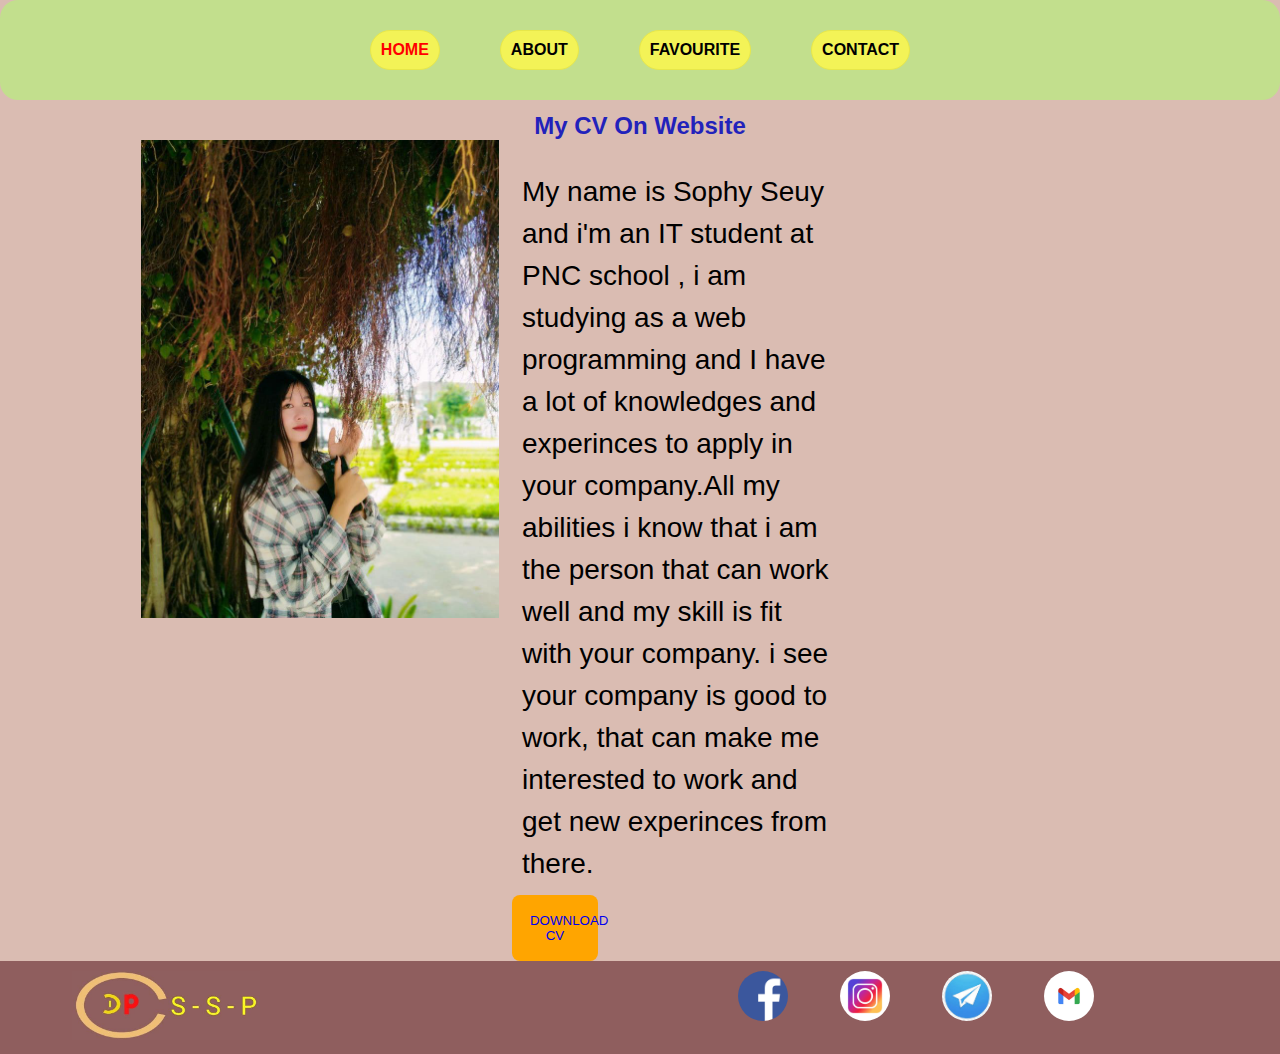
<file: index.html>
<!DOCTYPE html>
<html lang="en">

<head>
    <meta charset="UTF-8">
    <meta http-equiv="X-UA-Compatible" content="IE=edge">
    <meta name="viewport" content="width=device-width, initial-scale=1.0">
    <title>Home</title>
    <link rel="stylesheet" href="css/style.css">
    <link rel="stylesheet" href="https://cdnjs.cloudflare.com/ajax/libs/font-awesome/4.7.0/css/font-awesome.min.css">
</head>

<body>
    <nav>
        <ul>
            <li class="active"><a href="#">Home</a></li>
            <li><a href="pages/about.html">About</a></li>
            <li><a href="pages/favourite.html">Favourite</a></li>
            <li><a href="pages/contact.html">Contact</a></li>
        </ul>
    </nav>
    <h2>My CV On Website</h2>
    <div class="container">
        <div class="img">
            <img src="images/pic1.jpg" alt="">
        </div>
        <div class="body-text">
            <p> My name is Sophy Seuy and i'm an IT student at PNC school , i am studying as a web programming and I have a
                lot of knowledges and experinces to apply in your company.All my abilities i know that i am the person that
                can work well and my skill is fit with your company. i see your company is good to work, that can make me
                interested to work and get new experinces from there. </p>
                <button class="first"> <a href="images/Sophy Seuy (CV)sp.pdf"><Download> Download CV </button>
        </div>
    </div>
        
    <footer>
        <div class="all-pic">
            <div class="logo">
                <img class="logo-pic" src="images/logo.jpg" alt="">
            </div>
            <div class="icons">
                <div class="icon">

                    <a href="https://www.facebook.com/seuysophy">
                        <img class="images" src="images/facebook.png" alt=""><br>
                    </a>
                </div>
                <div class="icon">

                    <a href="https://www.instagram.com/phyphysp632">
                        <img class="images" src="images/IG-Logo.jpg" alt=""><br>
                    </a>
                </div>
                <div class="icon">
                    <a href="https://web.telegram.org/k/">
                        <img class="images" src="images/telegram.png" alt=""><br>

                    </a>
                </div>
                <div class="icon">
                    <a href="https://mail.google.com/mail/u/0/#inbox">
                        <img class="images" src="images/email.jpg" alt=""><br>
                    </a>
                </div>
            </div>
        </div>
    </footer>
</body>

</html>
</file>
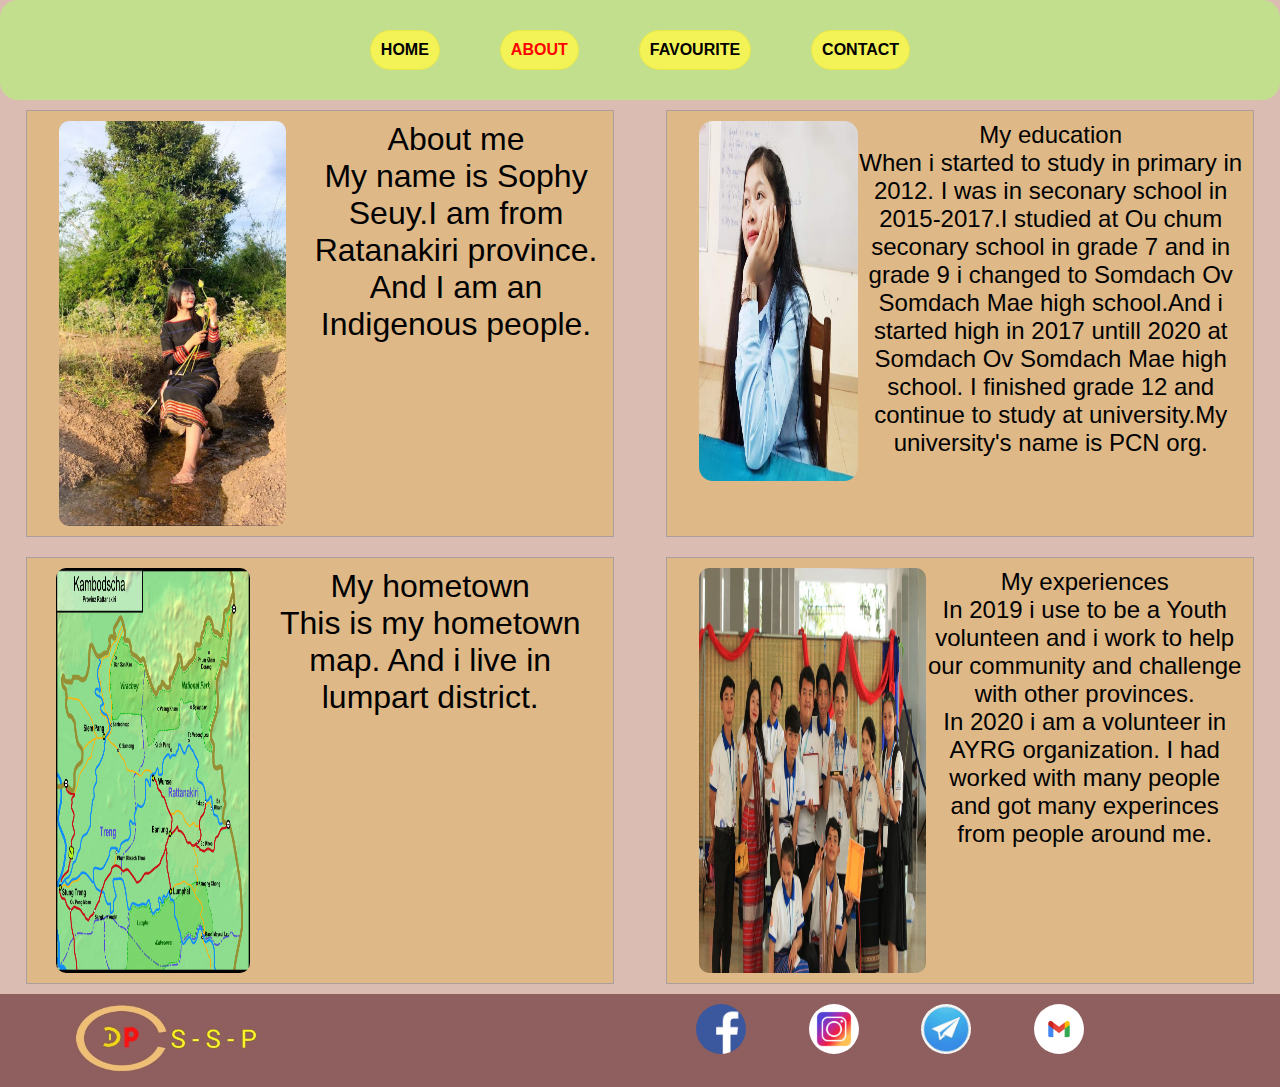
<file: pages/about.html>
<!DOCTYPE html>
<html lang="en">
<head>
    <meta charset="UTF-8">
    <meta http-equiv="X-UA-Compatible" content="IE=edge">
    <meta name="viewport" content="width=device-width, initial-scale=1.0">
    <title>About me</title>
    <link rel="stylesheet" href="../css/style.css">
    <link rel="stylesheet" href="https://cdnjs.cloudflare.com/ajax/libs/font-awesome/4.7.0/css/font-awesome.min.css">
</head>
<body>
    <nav>
        <ul>
            <li><a href="../index.html">Home</a></li>
            <li class="active" ><a href="#">About</a></li>
            <li><a href="favourite.html">Favourite</a></li>
            <li><a href="contact.html">Contact</a></li>
        </ul>
    </nav>
    <div class="All-container">
        <div class="body-container">
            <div class="about-me">
                <img class="pic-one about" src="../images/pic6.jpg" alt="">
                <p class="text-one"> <span>About me</span> <br> My name is Sophy Seuy.I am from Ratanakiri province. And I am an Indigenous people. </p>   
            </div>

            <div class="about-me">
                <img class="pic" src="../images/pic7.jpg" alt="">
                <p class="text-two"> <span>My education</span> <br> When i started to study in primary in 2012. I was in seconary school in 2015-2017.I studied at Ou chum seconary school in grade 7 and in grade 9 i changed to Somdach Ov Somdach Mae high school.And i started high in 2017 untill 2020 at Somdach Ov Somdach Mae high school. I finished grade 12 and continue to study at university.My university's name is PCN org. </p>
            </div>
        </div> 
        <div class="body-container">
                <div class="about-me">
                    <a href="https://goo.gl/maps/dCUByreJBgeNRwKx5" target="blank">
                        <img class="map" src="../images/Map_Ratanakiri_Province.png" alt="" >
                    </a>
                    <p class="text-one"> <span>My hometown</span> <br> This is my hometown map. And i live in lumpart district.  </p>
                </div>
                <div class="about-me">
                    <img class="pic-one" src="../images/pic11.jpg" alt="">
                    <p class="text-two"> <span>My experiences</span> <br> In 2019 i use to be a Youth volunteen and i work to help our community and challenge with other provinces. <br>In 2020 i am a volunteer in AYRG organization. I had worked with many people and got many experinces from people around me.</p>
                </div>
    </div> 
    <footer>
        <div class="all-pic">
            <div class="logo">
                <img class="logo-pic" src="../images/logo.jpg" alt="">
            </div>
            <div class="icons">
                <div class="icon">
                    
                    <a href="https://www.facebook.com/seuysophy">
                    <img class="images" src="../images/facebook.png" alt="">
                    </a>

                </div>
                <div class="icon">
                   
                    <a href="https://www.instagram.com/phyphysp632">
                        <img class="images" src="../images/IG-Logo.jpg" alt=""><br>

                    </a>
                </div>
                <div class="icon">
                    <a href="https://web.telegram.org/k/">
                        <img class="images" src="../images/telegram.png" alt=""><br>

                    </a>
                </div>
                <div class="icon">
                    <a href="https://mail.google.com/mail/u/0/#inbox">
                        <img class="images" src="../images/email.jpg" alt=""><br>

                    </a>
                </div>
            </div>
        </div>
    </footer>
</body>
</html>
</file>
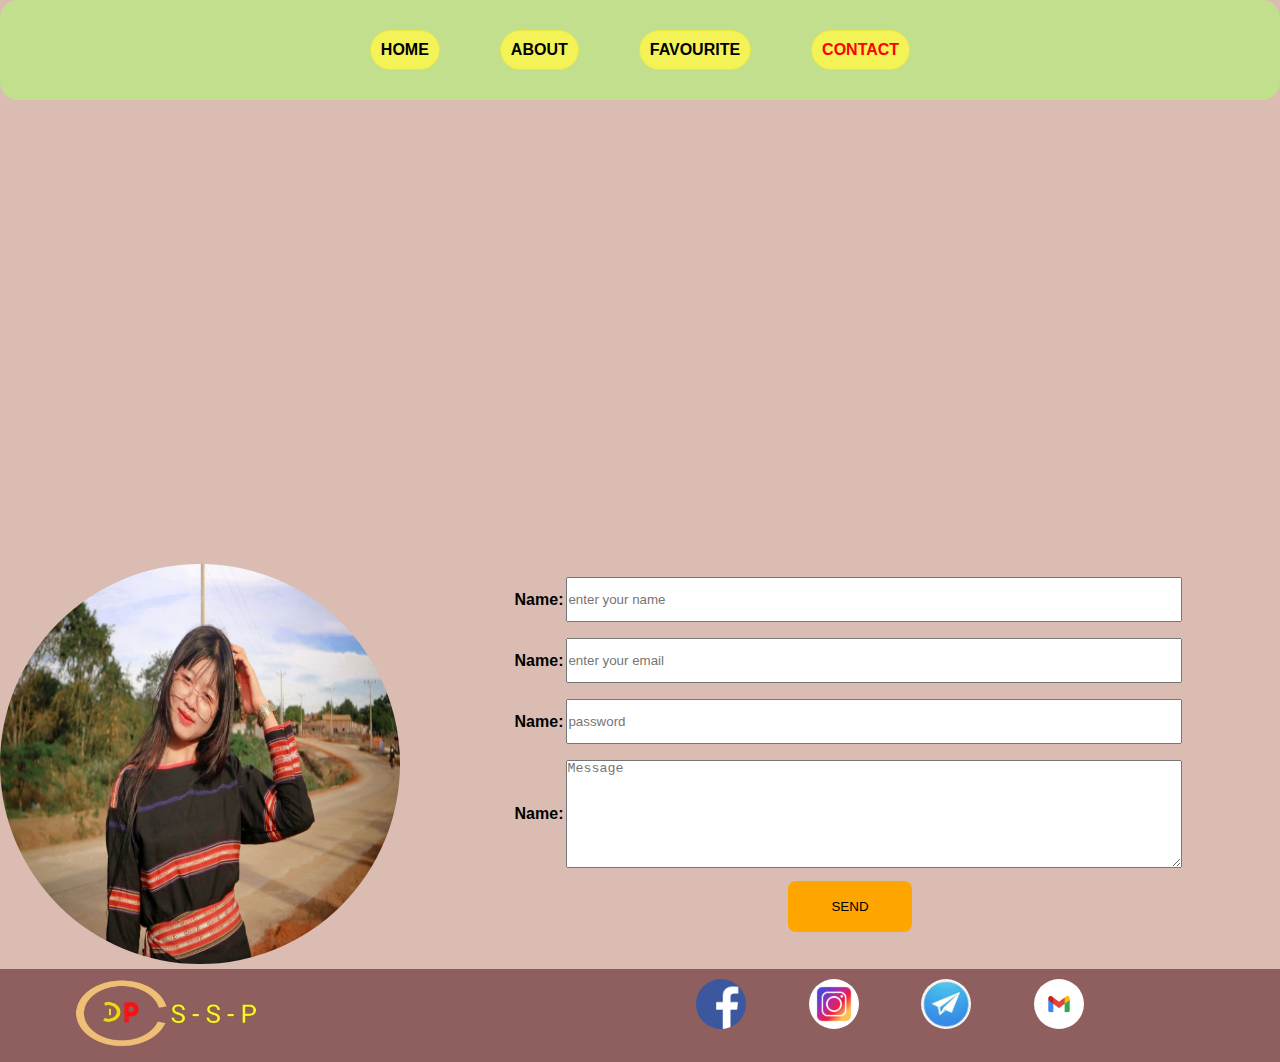
<file: pages/contact.html>
<!DOCTYPE html>
<html lang="en">
<head>
    <meta charset="UTF-8">
    <meta http-equiv="X-UA-Compatible" content="IE=edge">
    <meta name="viewport" content="width=device-width, initial-scale=1.0">
    <title>Contact me</title>
    <link rel="stylesheet" href="../css/style.css">
    <link rel="stylesheet" href="https://cdnjs.cloudflare.com/ajax/libs/font-awesome/4.7.0/css/font-awesome.min.css">
</head>
<body>
    <nav>
        <ul>
            <li><a href="../index.html">Home</a></li>
            <li><a href="about.html">About</a></li>
            <li><a href="favourite.html">Favourite</a></li>
            <li class="active"><a href="#">Contact</a></li>
        </ul>
    </nav>
    <iframe src="https://www.google.com/maps/embed?pb=!1m18!1m12!1m3!1d806760.4847700327!2d106.5182703901755!3d13.93177112077597!2m3!1f0!2f0!3f0!3m2!1i1024!2i768!4f13.1!3m3!1m2!1s0x316ce51d2f4b1115%3A0x946ed78d4e2e97dd!2sRatanakiri%20Province!5e1!3m2!1sen!2skh!4v1637212103259!5m2!1sen!2skh" width="100%" height="450" style="border:0;" allowfullscreen="" loading="lazy"></iframe>
    <div class="contact-contanier">
        <div class="form-pic">
            <img src="../images/pic10.jpg" alt="">
        </div>
        <section>
            <div class="form-container">
                <div class="form-group">
                    <strong>Name:</strong>
                    <input type="text"  placeholder="enter your name" class="form-control">
                </div>
                <div class="form-group">
                    <strong>Name:</strong>
                    <input type="email" placeholder="enter your email" class="form-control">
                </div>
                <div class="form-group">
                    <strong>Name:</strong>
                    <input type="password" placeholder="password" name="" id="">
                </div>
                <div class="form-group">
                    <strong>Name:</strong>
                    <textarea name="" rows="5" placeholder="Message"></textarea>
                </div>
                <div class="form-group btn">
                    <button>Send</button>
                </div>
            </div>
        </section>

    </div>
    <footer>
        <div class="all-pic">
            <div class="logo">
                <img class="logo-pic" src="../images/logo.jpg" alt="">
            </div>
            <div class="icons">
                <div class="icon">
                    
                    <a href="https://www.facebook.com/seuysophy">
                    <img class="images" src="../images/facebook.png" alt="">
                    </a>

                </div>
                <div class="icon">
                   
                    <a href="https://www.instagram.com/phyphysp632">
                        <img class="images" src="../images/IG-Logo.jpg" alt=""><br>

                    </a>
                </div>
                <div class="icon">
                    <a href="https://web.telegram.org/k/">
                        <img class="images" src="../images/telegram.png" alt=""><br>

                    </a>
                </div>
                <div class="icon">
                    <a href="https://mail.google.com/mail/u/0/#inbox">
                        <img class="images" src="../images/email.jpg" alt=""><br>

                    </a>
                </div>
            </div>
        </div>
    </footer>
</body>
</html>
</file>
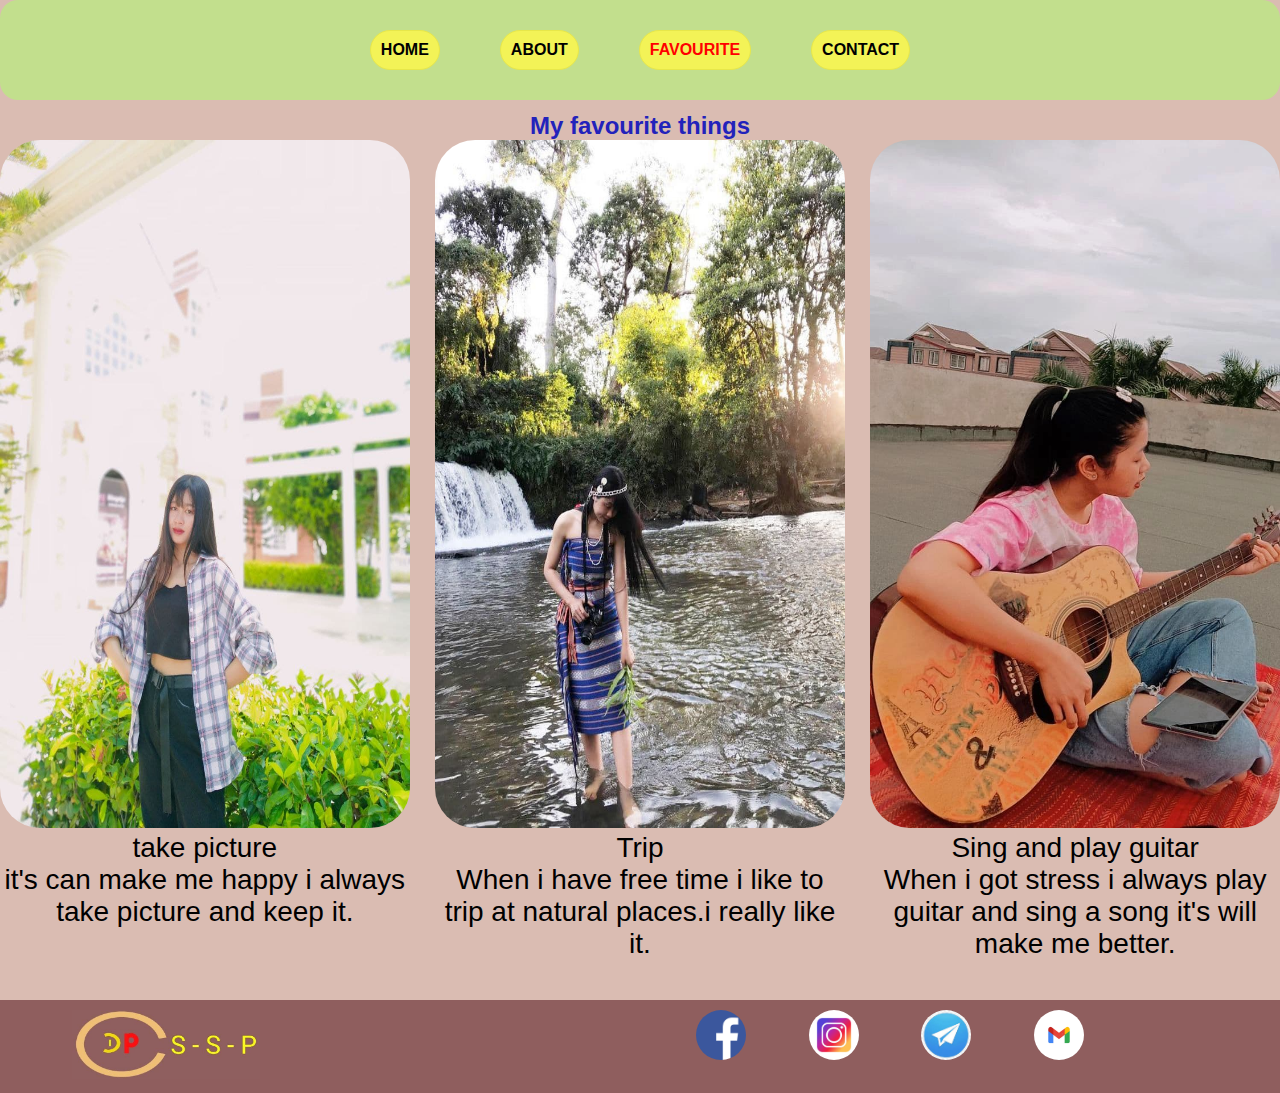
<file: pages/favourite.html>
<!DOCTYPE html>
<html lang="en">

<head>
    <meta charset="UTF-8">
    <meta http-equiv="X-UA-Compatible" content="IE=edge">
    <meta name="viewport" content="width=device-width, initial-scale=1.0">
    <title>Favourite</title>
    <link rel="stylesheet" href="../css/style.css">
    <link rel="stylesheet" href="https://cdnjs.cloudflare.com/ajax/libs/font-awesome/4.7.0/css/font-awesome.min.css">
</head>

<body>
    <nav>
        <ul>
            <li><a href="../index.html">Home</a></li>
            <li><a href="about.html">About</a></li>
            <li class="active"><a href="#">Favourite</a></li>
            <li><a href="contact.html">Contact</a></li>
        </ul>
    </nav>
    <h2>My favourite things</h2>
    <div class="favourite-things">
        <div class="take-pic feature">
            <img src="../images/pic2.jpg" alt="">
            <p> <span>take picture</span> <br> it's can make me happy i always take picture and keep it.</p>
        </div>
        <div class="take-pic feature">
            <img src="../images/pic3.jpg" alt="">
            <p> <span>Trip</span> <br>When i have free time i like to trip at natural places.i really like it.</p>
        </div>
        <div class="take-pic feature">
            <img src="../images/pic4.jpg" alt="">
            <p> <span>Sing and play guitar</span> <br>When i got stress i always play guitar and sing a song it's will make me better.
            </p>
        </div>
    </div>
    <footer>
        <div class="all-pic">
            <div class="logo">
                <img class="logo-pic" src="../images/logo.jpg" alt="">
            </div>
            <div class="icons">
                <div class="icon">
                    
                    <a href="https://www.facebook.com/seuysophy">
                    <img class="images" src="../images/facebook.png" alt="">
                    </a>

                </div>
                <div class="icon">
                   
                    <a href="https://www.instagram.com/phyphysp632">
                        <img class="images" src="../images/IG-Logo.jpg" alt=""><br>

                    </a>
                </div>
                <div class="icon">
                    <a href="https://web.telegram.org/k/">
                        <img class="images" src="../images/telegram.png" alt=""><br>

                    </a>
                </div>
                <div class="icon">
                    <a href="https://mail.google.com/mail/u/0/#inbox">
                        <img class="images" src="../images/email.jpg" alt=""><br>

                    </a>
                </div>
            </div>
        </div>
    </footer>
</body>

</html>
</file>
<file: css/style.css>
* {
    margin: 0;
    padding: 0;
}
body {
    font-family: sans-serif;
    background: rgb(218, 188, 178);
}
nav {
    background: rgb(194, 223, 141);
    border-radius: 18px;
    padding: 30px;
    
}
h2 {
    margin-top: 12px;
    color: rgb(34, 34, 187);
    display: flex;
    justify-content: center;
    align-items: center;
}
ul {
    display: flex;
    justify-content: center;
    list-style: none;
}

nav ul li {
    padding: 10px;
    margin: 0px 30px;
    border: 1px solid rgb(231, 231, 74);
    border-radius: 40px;
    display: flex;
    justify-content: center;
    align-items: center;
    background: rgb(243, 243, 87);
}
nav ul li a {
    color: black;
    text-transform: uppercase;
    text-decoration: none;
    font-style: 1.2rem;
    font-weight: bold;  
}
.body-text {
    width: 60%;
}
.body-text p {
    margin: 10px;
}
a {
    text-decoration: none;
}
.images{
    width: 30%;
}
footer  {
    width: 100%;
    padding: 10px;
    background:#8F5E5E; 
}
.active a {
    color: red;
}
.pic {
    width: 28%;
    height: 40vh;
    margin-left: 4%;
    border-radius: 14px;
}
.body-container {
    display: flex;
    justify-content: space-between;
}

.All-containr {
    flex-wrap: wrap;
}
.about-me {
    padding: 10px;
    margin: 10px;
    margin-left: 2%;
    margin-right: 2%;
    width: 100%;
    height: 45vh;
    background: burlywood;
    border: 1px solid rgb(173, 158, 158);
    display: flex;
    justify-content: space-between;
}
.text-one,
.text-two{
    text-align: center;
}
.text {
    margin-right: 16%;
}
.text-one {
    margin-left: 4%;
}
.pic-one {
    width: 40%;
    margin-left: 4%;
    border-radius: 10px;
}
.map {
   width: 98%;
   height: 45vh;
   margin-left: 10%;
   border-radius: 10px;
}
.container{
    width: 80%;
    display: flex;
    margin:0 auto;
    justify-content: space-evenly;
}
.img {
   width: 35%
}
.logo-pic {
    width: 30%;
    margin-left:10% ;
}

img {
    width: 100%;
}
.icons {
    width: 40%;
    display: flex;
    justify-content: space-evenly;
}
.images {
    width: 50px;
    height: 50px;
    border-radius: 50%;

}
.container p {
    width: 50%;
    margin-top: 5%;
    font-size: 28px;
    line-height: 1.5;
}
p {
    font-size:28px ;
}
.favourite-things {
    display: flex;
    justify-content: space-between;
} 
.feature {
    width: 32%;
    
}
.feature img {
    border-radius: 40px;
    height: 80%;
    width: 100%;
}
.contact-contanier,
.all-pic {
    display: flex;

}
.contact-contanier{
    margin-top: 10px;
}
input , textarea {
    width: 70%;
    height: 5vh;
    box-sizing: border-box;
    margin: 3px;
    
}
.form-group{
    width: 100%;
    margin: 10px;
    display: flex;
    justify-content: center;
    align-items: center;
}
button {
    background: orange;
    text-transform: uppercase;
    border: none;
    width: 14%;
    padding:18px ;
    border-radius: 8px;
    text-align: center;
}
textarea {
    height: 12vh;
}

section {
    width: 60%;
    height: 45vh;
   
}
.btn{
    display: flex;
    justify-content: center;
}

.form-pic img{
    width: 400px;
    height: 400px;
    border-radius: 50%;

}
@media(max-width:1440px) {
    .text-one {
        font-size: 2rem;
        
    }
    .text-two {
        font-size: 1.5rem;
    }
    
    section {
    width: 100%;
    background: rgb(218, 188, 178);
    }
    .take-pic ,
    span {
        text-align: center;
    }
}

@media (max-width:768px) {

    .container
    p,
    .img {
        width: 100%;
    }
    .icons {
        width: 100%;
    }
    .images {
        width: 30px;
        height: 30px;
    }
    .favourite-things{
        flex-wrap: wrap;
    }
    .take-pic {
        width: 48%;
        margin-top: 20px;
    }
    .body-container,.contact-contanier-one{
        display: grid;
        justify-content: center;
        align-items: center;
    }
    section{
        width: 100%;
        background: rgb(218, 188, 178);
    }
    .btn button{
        width: 120px;
    
    }
    .btn {
        display: flex;
        justify-content: center;
        align-items: center;
    }
    .first {
        width: 48%;
    }

}

@media (max-width:520px) {
    nav ul  {
        display: block;
    }
    nav ul li{
        margin-top: 10px;
    }
    .container {
        width: 90%;
        display: block;
    }
    .hambarger {
        display: block;
    }
    .icons {
        width: 100%;
    }
   
    .take-pic {
        margin: auto;
        width: 90%;
        margin-top: 20px;
    }
    .about-me {
        margin-top: 10px;
        display: block;
        height: 90vh;
    }
    .text-two,
    .text-one {
        font-size: 1.4rem;
    }
    .pic {
        width: 80%;
        
    }
    .contact-contanier {
        display: flex;
        justify-content: center;
        display: block;

    }
    section{
        width: 100%;
        background: rgb(218, 188, 178);
    }
    .form-pic {
       display: flex;
       justify-content: center;
       align-items: center;
    }
    .btn button{
        width: 110px;
        
    }
    .form-group strong{
        display: none;
    }
    .form-pic img {
        width: 300px;
    }
    .map {
        width: 80%;
        margin-left: 3%;
    }
    .pic-one {
        width: 88%;
    }
    .about {
        width: 80%;
        height: 60vh;
    }
    h2 {
        margin: 10px;
    }
    .body-text {
        width: 60%;
    }
    .body-text p {
        margin: 10px;
    }
    .first {
        width: 40%;
    }
}
</file>
